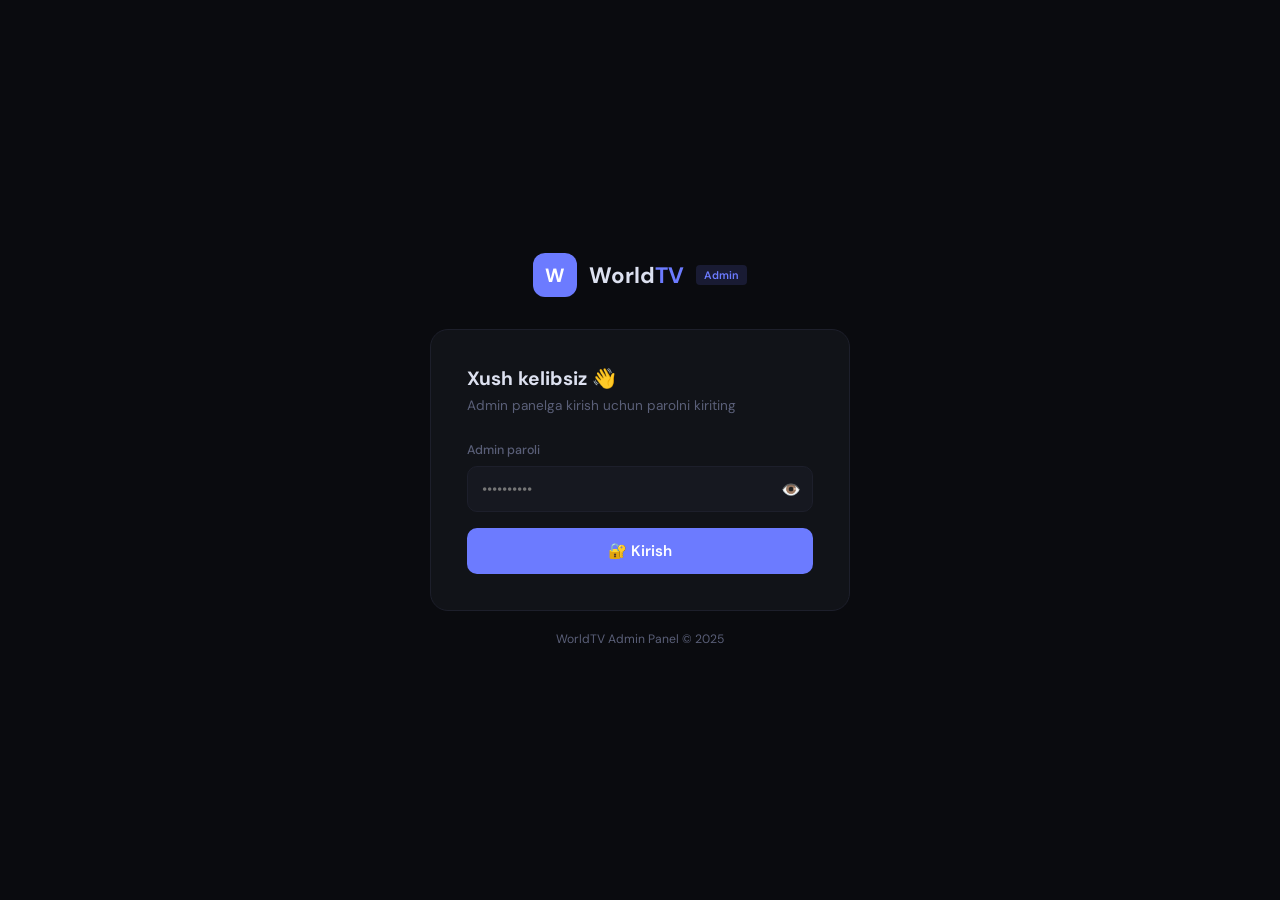
<file: channels.html>
<!DOCTYPE html>
<html lang="uz">
<head>
  <meta charset="UTF-8"/>
  <meta name="viewport" content="width=device-width, initial-scale=1.0"/>
  <title>WorldTV Admin — Kanallar</title>
  <meta name="robots" content="noindex,nofollow"/>
  <link rel="preconnect" href="https://fonts.googleapis.com"/>
  <link href="https://fonts.googleapis.com/css2?family=JetBrains+Mono:wght@400;600&family=DM+Sans:wght@300;400;500;600&display=swap" rel="stylesheet"/>
  <link rel="stylesheet" href="css/admin.css"/>
  <script src="js/admin.js" defer></script>
  <script src="js/countries.js"></script>
  <style>
    .stream-test-btn{padding:8px 14px;border-radius:7px;border:1px solid var(--border);background:var(--surface2);color:var(--muted);font-family:var(--font-ui);font-size:.8rem;cursor:pointer;transition:.15s;white-space:nowrap}
    .stream-test-btn:hover{color:var(--green);border-color:var(--green)}
    .stream-row{display:flex;gap:8px;align-items:flex-end}
    .stream-row .inp{flex:1}
    .thumb-preview{width:56px;height:56px;border-radius:10px;object-fit:contain;background:var(--surface2);border:1px solid var(--border);display:none}
    .logo-row{display:flex;gap:10px;align-items:flex-end}
    .logo-row .form-group{flex:1}
    .filter-bar{display:flex;gap:10px;margin-bottom:16px;flex-wrap:wrap}
    .channel-logo{width:36px;height:36px;border-radius:7px;object-fit:contain;background:var(--surface2);border:1px solid var(--border)}
    .channel-name-cell{display:flex;align-items:center;gap:10px}
    .url-cell{max-width:180px;overflow:hidden;text-overflow:ellipsis;white-space:nowrap;font-family:var(--font-mono);font-size:.72rem;color:var(--muted)}

    /* Custom Country Dropdown */
    .country-wrapper{position:relative}
    .country-trigger{display:flex;align-items:center;gap:8px;background:var(--surface2);border:1px solid var(--border);border-radius:8px;padding:9px 12px;cursor:pointer;font-family:var(--font-ui);font-size:.88rem;color:var(--text);transition:.15s;user-select:none;width:100%}
    .country-trigger:hover,.country-trigger.open{border-color:var(--accent)}
    .country-trigger img{width:20px;height:14px;border-radius:2px;object-fit:cover;flex-shrink:0}
    .ct-arrow{margin-left:auto;color:var(--muted);font-size:.7rem}
    .country-dropdown{display:none;position:absolute;top:calc(100% + 4px);left:0;right:0;z-index:200;background:var(--surface);border:1px solid var(--border);border-radius:10px;overflow:hidden;box-shadow:0 8px 32px rgba(0,0,0,.4)}
    .country-dropdown.open{display:block}
    .country-search{padding:10px 12px;border-bottom:1px solid var(--border)}
    .country-search input{width:100%;background:var(--surface2);border:1px solid var(--border);border-radius:7px;padding:7px 10px;color:var(--text);font-family:var(--font-ui);font-size:.84rem;outline:none}
    .country-search input:focus{border-color:var(--accent)}
    .country-list{max-height:240px;overflow-y:auto}
    .country-option{display:flex;align-items:center;gap:10px;padding:9px 12px;cursor:pointer;font-size:.85rem;transition:background .1s}
    .country-option:hover{background:var(--surface2)}
    .country-option.selected{background:var(--accent-glow);color:var(--accent)}
    .country-option img{width:22px;height:15px;border-radius:2px;object-fit:cover;flex-shrink:0}
    .co-code{font-family:var(--font-mono);font-size:.7rem;color:var(--muted);margin-left:auto}
    .country-wrapper.sm .country-trigger{padding:7px 10px;font-size:.82rem}
    .country-wrapper.sm .country-dropdown{min-width:260px}
  </style>
</head>
<body>
<aside class="sidebar" id="sidebar"></aside>

<div class="main">
  <div class="topbar">
    <div style="display:flex;align-items:center;gap:12px;">
      <button class="menu-toggle" id="menu-toggle">☰</button>
      <div><div class="topbar-title">TV Kanallar</div><div class="topbar-sub">Kanallarni qo'shish, tahrirlash, o'chirish</div></div>
    </div>
    <div class="topbar-right">
      <button class="btn btn-ghost" onclick="loadChannels()">↻ Yangilash</button>
      <div class="topbar-time" id="clock">--:--:--</div>
    </div>
  </div>

  <div class="content">
    <div class="stats-bar">
      <div class="stat-pill"><div class="stat-val blue" id="st-total">—</div><div class="stat-lbl">Jami kanallar</div></div>
      <div class="stat-pill"><div class="stat-val green" id="st-active">—</div><div class="stat-lbl">Faol kanallar</div></div>
      <div class="stat-pill"><div class="stat-val yellow" id="st-premium">—</div><div class="stat-lbl">Premium kanallar</div></div>
      <div class="stat-pill"><div class="stat-val" id="st-new" style="color:var(--red)">—</div><div class="stat-lbl">Yangi kanallar</div></div>
      <div class="stat-pill"><div class="stat-val" id="st-countries" style="color:var(--accent)">—</div><div class="stat-lbl">Davlatlar soni</div></div>
    </div>

    <div class="section-card">
      <div class="section-card-header">
        <div class="section-title">➕ Yangi kanal qo'shish</div>
        <button class="btn btn-ghost" onclick="toggleAddForm()" id="toggle-form-btn">▼ Yashirish</button>
      </div>
      <div style="padding:24px" id="add-form-body">
        <div id="add-msg"></div>
        <div class="form-grid">
          <div class="form-group"><label>Kanal nomi *</label><input class="inp" id="f-name" placeholder="BBC World News"/></div>
          <div class="form-group">
            <label>Kategoriya *</label>
            <select class="inp" id="f-category">
              <option value="">— Tanlang —</option>
              <option value="news">📰 Yangiliklar</option><option value="sport">⚽ Sport</option>
              <option value="movies">🎬 Kino</option><option value="music">🎵 Musiqa</option>
              <option value="kids">🧒 Bolalar</option><option value="cooking">🍳 Oshxona</option>
              <option value="nature">🌿 Tabiat</option><option value="documentary">🎥 Hujjatli</option>
              <option value="entertainment">🎭 Ko'ngilochar</option><option value="religious">🕌 Diniy</option>
              <option value="business">💼 Biznes</option><option value="tech">💻 Texnologiya</option>
              <option value="general">📺 Umumiy</option>
            </select>
          </div>
          <div class="form-group">
            <label>Davlat *</label>
            <div class="country-wrapper" id="cw-add">
              <div class="country-trigger" id="ct-add" onclick="toggleDD('add')">
                <span style="color:var(--muted)">— Tanlang —</span><span class="ct-arrow">▼</span>
              </div>
              <div class="country-dropdown" id="cd-add">
                <div class="country-search"><input type="text" placeholder="🔍 Qidirish..." oninput="filterDD('add',this.value)" onclick="event.stopPropagation()"/></div>
                <div class="country-list" id="cl-add"></div>
              </div>
              <input type="hidden" id="f-country"/>
            </div>
          </div>
          <div class="form-group"><label>Til</label><input class="inp" id="f-language" placeholder="uz, en, ru, tr..."/></div>
          <div class="form-group"><label>Tartib raqami</label><input class="inp" id="f-sort" type="number" value="0" min="0"/></div>
          <div class="form-group">
            <label style="opacity:0">.</label>
            <div class="checkbox-row"><input type="checkbox" id="f-live" checked/><label for="f-live">📡 Jonli efir (LIVE)</label></div>
            <div class="checkbox-row"><input type="checkbox" id="f-new"/><label for="f-new">🆕 NEW badge ko'rinsin</label></div>
            <div class="checkbox-row"><input type="checkbox" id="f-premium"/><label for="f-premium">⭐ Premium kanal</label></div>
            <div class="checkbox-row"><input type="checkbox" id="f-catchup"/><label for="f-catchup">⏮️ Catch-up (24h DVR)</label></div>
          </div>
          <div class="form-group full">
            <label>Catch-up URL (ixtiyoriy)</label>
            <input class="inp" id="f-catchup-source" placeholder="https://example.com/catchup/{id}/{start}/{duration}.m3u8"/>
          </div>
          <div class="form-group full">
            <label>Logo URL</label>
            <div class="logo-row">
              <div class="form-group"><input class="inp" id="f-logo" placeholder="https://example.com/logo.png" oninput="previewLogo()"/></div>
              <img class="thumb-preview" id="logo-preview" src="" alt="logo"/>
            </div>
          </div>
          <div class="form-group full">
            <label>Stream URL (m3u8) *</label>
            <div class="stream-row">
              <input class="inp" id="f-stream" placeholder="https://example.com/stream.m3u8"/>
              <button class="stream-test-btn" onclick="testStream()">▶ Test</button>
            </div>
            <div id="stream-test-result" style="font-size:.75rem;margin-top:6px"></div>
          </div>
        </div>
        <div class="btn-row">
          <button class="btn btn-primary" id="add-btn" onclick="addChannel()">➕ Kanal qo'shish</button>
          <button class="btn btn-ghost" onclick="clearAddForm()">✕ Tozalash</button>
        </div>
      </div>
    </div>

    <div class="section-card">
      <div class="section-card-header"><div class="section-title">📋 Kanallar ro'yxati</div></div>
      <div style="padding:16px 20px 0">
        <div class="filter-bar">
          <input class="inp" id="search-input" placeholder="🔍 Kanal nomi..." oninput="filterTable()" style="max-width:220px"/>
          <div class="country-wrapper sm" id="cw-filter" style="min-width:200px">
            <div class="country-trigger" id="ct-filter" onclick="toggleDD('filter')">
              <span style="color:var(--muted)">Barcha davlatlar</span><span class="ct-arrow">▼</span>
            </div>
            <div class="country-dropdown" id="cd-filter">
              <div class="country-search"><input type="text" placeholder="🔍 Qidirish..." oninput="filterDD('filter',this.value)" onclick="event.stopPropagation()"/></div>
              <div class="country-list" id="cl-filter"></div>
            </div>
            <input type="hidden" id="filter-country"/>
          </div>
          <select class="inp" id="filter-category" onchange="filterTable()" style="max-width:180px">
            <option value="">Barcha kategoriyalar</option>
            <option value="news">📰 Yangiliklar</option><option value="sport">⚽ Sport</option>
            <option value="movies">🎬 Kino</option><option value="music">🎵 Musiqa</option>
            <option value="kids">🧒 Bolalar</option><option value="general">📺 Umumiy</option>
          </select>
          <select class="inp" id="filter-type" onchange="filterTable()" style="max-width:160px">
            <option value="">Barcha turlar</option>
            <option value="premium">⭐ Premium</option><option value="free">🆓 Bepul</option><option value="new">🆕 Yangi</option>
          </select>
        </div>
      </div>
      <div style="overflow-x:auto">
        <table>
          <thead><tr><th>Kanal</th><th>Kategoriya</th><th>Davlat</th><th>Stream URL</th><th>Holat</th><th>Amallar</th></tr></thead>
          <tbody id="channels-tbody"><tr class="loading-row"><td colspan="6"><span class="spinner"></span> Yuklanmoqda…</td></tr></tbody>
        </table>
      </div>
      <div style="padding:12px 20px;font-size:.78rem;color:var(--muted)" id="table-count"></div>
    </div>
  </div>
</div>

<div class="modal-bg" id="edit-modal">
  <div class="modal">
    <div class="modal-title">✏️ Kanalni tahrirlash</div>
    <div id="edit-msg"></div>
    <input type="hidden" id="e-id"/>
    <div class="form-grid">
      <div class="form-group"><label>Kanal nomi</label><input class="inp" id="e-name"/></div>
      <div class="form-group">
        <label>Kategoriya</label>
        <select class="inp" id="e-category">
          <option value="">— Tanlang —</option>
          <option value="news">📰 Yangiliklar</option><option value="sport">⚽ Sport</option>
          <option value="movies">🎬 Kino</option><option value="music">🎵 Musiqa</option>
          <option value="kids">🧒 Bolalar</option><option value="cooking">🍳 Oshxona</option>
          <option value="nature">🌿 Tabiat</option><option value="documentary">🎥 Hujjatli</option>
          <option value="entertainment">🎭 Ko'ngilochar</option><option value="religious">🕌 Diniy</option>
          <option value="business">💼 Biznes</option><option value="tech">💻 Texnologiya</option>
          <option value="general">📺 Umumiy</option>
        </select>
      </div>
      <div class="form-group">
        <label>Davlat</label>
        <div class="country-wrapper" id="cw-edit">
          <div class="country-trigger" id="ct-edit" onclick="toggleDD('edit')">
            <span style="color:var(--muted)">— Tanlang —</span><span class="ct-arrow">▼</span>
          </div>
          <div class="country-dropdown" id="cd-edit">
            <div class="country-search"><input type="text" placeholder="🔍 Qidirish..." oninput="filterDD('edit',this.value)" onclick="event.stopPropagation()"/></div>
            <div class="country-list" id="cl-edit"></div>
          </div>
          <input type="hidden" id="e-country"/>
        </div>
      </div>
      <div class="form-group"><label>Til</label><input class="inp" id="e-language"/></div>
      <div class="form-group"><label>Tartib raqami</label><input class="inp" id="e-sort" type="number"/></div>
      <div class="form-group">
        <label style="opacity:0">.</label>
        <div class="checkbox-row"><input type="checkbox" id="e-live"/><label for="e-live">📡 LIVE</label></div>
        <div class="checkbox-row"><input type="checkbox" id="e-new"/><label for="e-new">🆕 NEW badge</label></div>
        <div class="checkbox-row"><input type="checkbox" id="e-premium"/><label for="e-premium">⭐ Premium</label></div>
        <div class="checkbox-row"><input type="checkbox" id="e-catchup"/><label for="e-catchup">⏮️ Catch-up (24h DVR)</label></div>
      </div>
      <div class="form-group full"><label>Logo URL</label><input class="inp" id="e-logo"/></div>
      <div class="form-group full"><label>Stream URL</label><input class="inp" id="e-stream"/></div>
      <div class="form-group full"><label>Catch-up URL (ixtiyoriy)</label><input class="inp" id="e-catchup-source" placeholder="https://example.com/catchup/{id}/{start}/{duration}.m3u8"/></div>
    </div>
    <div class="btn-row">
      <button class="btn btn-success" onclick="saveChannel()">💾 Saqlash</button>
      <button class="btn btn-ghost" onclick="closeEdit()">Bekor qilish</button>
    </div>
  </div>
</div>

<script>
// ── Bayroq URL ──
function flagUrl(code){ return `https://flagcdn.com/20x15/${code.toLowerCase()}.png`; }

// ── Dropdown state ──
const ddSel = {add:null, edit:null, filter:null};

function toggleDD(id){
  const dd=document.getElementById(`cd-${id}`);
  const tr=document.getElementById(`ct-${id}`);
  const open=dd.classList.contains('open');
  ['add','edit','filter'].forEach(k=>{
    document.getElementById(`cd-${k}`)?.classList.remove('open');
    document.getElementById(`ct-${k}`)?.classList.remove('open');
  });
  if(!open){
    dd.classList.add('open'); tr.classList.add('open');
    const si=dd.querySelector('input[type=text]');
    if(si){si.value='';renderList(id,COUNTRIES);si.focus();}
  }
}

function renderList(id,list){
  const cl=document.getElementById(`cl-${id}`);
  let html='';
  if(id==='filter'){
    html+=`<div class="country-option ${!ddSel[id]?'selected':''}" onclick="pickCountry('filter',null)">
      <span style="width:22px;text-align:center">🌍</span><span>Barcha davlatlar</span></div>`;
  }
  list.forEach(c=>{
    html+=`<div class="country-option ${ddSel[id]===c.code?'selected':''}" onclick="pickCountry('${id}','${c.code}')">
      <img src="${flagUrl(c.code)}" alt="${c.code}" onerror="this.style.display='none'"/>
      <span>${c.name}</span><span class="co-code">${c.code}</span></div>`;
  });
  cl.innerHTML=html;
}

function filterDD(id,q){
  const list=q?COUNTRIES.filter(c=>c.name.toLowerCase().includes(q.toLowerCase())||c.code.toLowerCase().includes(q.toLowerCase())):COUNTRIES;
  renderList(id,list);
}

function pickCountry(id,code){
  ddSel[id]=code;
  const hid=document.getElementById(id==='filter'?'filter-country':id==='edit'?'e-country':'f-country');
  const tr=document.getElementById(`ct-${id}`);
  if(hid) hid.value=code||'';
  if(!code){
    tr.innerHTML=`<span style="color:var(--muted)">${id==='filter'?'Barcha davlatlar':'— Tanlang —'}</span><span class="ct-arrow">▼</span>`;
  } else {
    const c=COUNTRIES.find(x=>x.code===code);
    if(c) tr.innerHTML=`<img src="${flagUrl(c.code)}" alt="${c.code}" style="width:20px;height:14px;border-radius:2px;object-fit:cover" onerror="this.style.display='none'"/><span>${c.name}</span><span class="ct-arrow">▼</span>`;
  }
  document.getElementById(`cd-${id}`).classList.remove('open');
  document.getElementById(`ct-${id}`).classList.remove('open');
  if(id==='filter') filterTable();
}

document.addEventListener('click',e=>{
  ['add','edit','filter'].forEach(id=>{
    const w=document.getElementById(`cw-${id}`);
    if(w&&!w.contains(e.target)){
      document.getElementById(`cd-${id}`)?.classList.remove('open');
      document.getElementById(`ct-${id}`)?.classList.remove('open');
    }
  });
});

function initDropdowns(){ ['add','edit','filter'].forEach(id=>renderList(id,COUNTRIES)); }

// ── Channels ──
let allChannels=[],filteredChannels=[];

async function loadChannels(){
  document.getElementById('channels-tbody').innerHTML='<tr class="loading-row"><td colspan="6"><span class="spinner"></span> Yuklanmoqda…</td></tr>';
  try{
    allChannels=await sbFetch('channels?select=*&order=sort_order.asc,created_at.desc')||[];
    filteredChannels=[...allChannels];
    updateStats(); renderTable();
  }catch(e){
    document.getElementById('channels-tbody').innerHTML=`<tr><td colspan="6" style="color:var(--red);padding:20px">Xatolik: ${e.message}</td></tr>`;
  }
}

function updateStats(){
  document.getElementById('st-total').textContent=allChannels.length;
  document.getElementById('st-active').textContent=allChannels.filter(c=>c.is_live).length;
  document.getElementById('st-premium').textContent=allChannels.filter(c=>c.is_premium).length;
  document.getElementById('st-new').textContent=allChannels.filter(c=>c.is_new).length;
  document.getElementById('st-countries').textContent=new Set(allChannels.map(c=>c.country).filter(Boolean)).size;
}

function renderTable(){
  const tbody=document.getElementById('channels-tbody');
  document.getElementById('table-count').textContent=`${filteredChannels.length} ta kanal ko'rsatilmoqda`;
  if(!filteredChannels.length){tbody.innerHTML='<tr><td colspan="6" style="text-align:center;padding:32px;color:var(--muted)">Kanallar topilmadi</td></tr>';return;}
  tbody.innerHTML=filteredChannels.map(ch=>{
    const co=COUNTRIES.find(c=>c.code===ch.country);
    const cats=Array.isArray(ch.categories)?ch.categories:[];
    const fimg=ch.country?`<img src="${flagUrl(ch.country)}" alt="${ch.country}" style="width:18px;height:13px;border-radius:2px;vertical-align:middle;margin-right:5px" onerror="this.style.display='none'"/>`:'';
    return `<tr>
      <td><div class="channel-name-cell">
        <img class="channel-logo" src="${esc(ch.logo_url||'')}" alt="${esc(ch.name)}" onerror="this.src='data:image/svg+xml,<svg xmlns=%22http://www.w3.org/2000/svg%22 width=%2236%22 height=%2236%22><rect width=%2236%22 height=%2236%22 rx=%228%22 fill=%22%23161820%22/><text x=%2250%25%22 y=%2255%25%22 text-anchor=%22middle%22 dominant-baseline=%22middle%22 font-size=%2216%22>📺</text></svg>'"/>
        <div><div style="font-weight:600">${esc(ch.name)}</div><div style="font-size:.72rem;color:var(--muted)">${ch.language||'—'}</div></div>
      </div></td>
      <td><span style="font-size:.8rem">${cats.length?cats.join(', '):'—'}</span></td>
      <td style="font-size:.82rem">${fimg}${co?co.name:(ch.country||'—')}</td>
      <td><div class="url-cell" title="${esc(ch.stream_url||'')}">${esc(ch.stream_url||'—')}</div></td>
      <td><div style="display:flex;flex-wrap:wrap;gap:4px">
        ${ch.is_live?'<span class="badge badge-active">📡 LIVE</span>':''}
        ${ch.is_premium?'<span class="badge badge-popular">⭐ Premium</span>':''}
        ${ch.is_new?'<span class="badge" style="background:rgba(255,95,109,.12);color:var(--red)">🆕 NEW</span>':''}
        ${ch.has_catchup?'<span class="badge" style="background:rgba(108,123,255,.12);color:var(--accent)">⏮️ DVR</span>':''}
        ${!ch.is_live&&!ch.is_premium&&!ch.is_new?'<span class="badge badge-inactive">Oddiy</span>':''}
      </div></td>
      <td><div class="actions-cell">
        <button class="icon-btn" onclick='openEdit(${JSON.stringify(JSON.stringify(ch))})'>✏️</button>
        <button class="icon-btn" onclick="toggleLive('${ch.id}',${ch.is_live})">${ch.is_live?'🔴':'🟢'}</button>
        <button class="icon-btn del" onclick="deleteChannel('${ch.id}','${esc(ch.name)}')">🗑️</button>
      </div></td>
    </tr>`;
  }).join('');
}

function filterTable(){
  const s=document.getElementById('search-input').value.toLowerCase();
  const co=document.getElementById('filter-country').value;
  const ca=document.getElementById('filter-category').value;
  const ty=document.getElementById('filter-type').value;
  filteredChannels=allChannels.filter(ch=>{
    const cats=Array.isArray(ch.categories)?ch.categories:[];
    return (!s||ch.name.toLowerCase().includes(s))&&
           (!co||ch.country===co)&&
           (!ca||cats.includes(ca))&&
           (!ty||(ty==='premium'&&ch.is_premium)||(ty==='free'&&!ch.is_premium)||(ty==='new'&&ch.is_new));
  });
  renderTable();
}

async function addChannel(){
  const name=document.getElementById('f-name').value.trim();
  const stream=document.getElementById('f-stream').value.trim();
  const cat=document.getElementById('f-category').value;
  clearMsg('add-msg');
  if(!name||!stream){showMsg('add-msg','Kanal nomi va Stream URL majburiy!',true);return;}
  const btn=document.getElementById('add-btn');
  btn.disabled=true; btn.innerHTML='<span class="spinner"></span> Saqlanmoqda…';
  try{
    const country=document.getElementById('f-country').value;
    const ctObj=COUNTRIES.find(c=>c.code===country);
    await sbFetch('channels',{method:'POST',body:JSON.stringify({
      name,stream_url:stream,
      logo_url:document.getElementById('f-logo').value.trim(),
      country,country_flag:ctObj?ctObj.flag:'🌍',
      language:document.getElementById('f-language').value.trim(),
      categories:cat?[cat]:[],
      is_live:document.getElementById('f-live').checked,
      is_new:document.getElementById('f-new').checked,
      is_premium:document.getElementById('f-premium').checked,
      sort_order:parseInt(document.getElementById('f-sort').value)||0,
      has_catchup:document.getElementById('f-catchup').checked,
      catchup_source:document.getElementById('f-catchup-source').value.trim(),
    })});
    showMsg('add-msg',`✓ "${name}" kanali muvaffaqiyatli qo'shildi!`);
    clearAddForm(); loadChannels();
    setTimeout(()=>clearMsg('add-msg'),4000);
  }catch(e){showMsg('add-msg','Xatolik: '+e.message,true);}
  finally{btn.disabled=false;btn.innerHTML='➕ Kanal qo\'shish';}
}

function clearAddForm(){
  ['f-name','f-logo','f-stream','f-language'].forEach(id=>document.getElementById(id).value='');
  document.getElementById('f-sort').value='0';
  document.getElementById('f-category').value='';
  document.getElementById('f-live').checked=true;
  document.getElementById('f-new').checked=false;
  document.getElementById('f-premium').checked=false;
  document.getElementById('f-catchup').checked=false;
  document.getElementById('f-catchup-source').value='';
  document.getElementById('logo-preview').style.display='none';
  document.getElementById('stream-test-result').textContent='';
  pickCountry('add',null);
}

function previewLogo(){
  const url=document.getElementById('f-logo').value.trim();
  const img=document.getElementById('logo-preview');
  if(url){img.src=url;img.style.display='block';}else img.style.display='none';
}

function testStream(){
  const url=document.getElementById('f-stream').value.trim();
  const res=document.getElementById('stream-test-result');
  if(!url){res.innerHTML='<span style="color:var(--red)">URL kiriting!</span>';return;}
  res.innerHTML='<span style="color:var(--muted)"><span class="spinner"></span> Tekshirilmoqda…</span>';
  fetch(url,{method:'HEAD',signal:AbortSignal.timeout(5000)})
    .then(r=>{res.innerHTML=r.ok?'<span style="color:var(--green)">✓ Stream ishlayapti!</span>':`<span style="color:var(--yellow)">⚠ Status: ${r.status}</span>`;})
    .catch(()=>{res.innerHTML='<span style="color:var(--yellow)">⚠ CORS cheklovi (stream ishlashi mumkin)</span>';});
}

function openEdit(js){
  const ch=JSON.parse(js);
  document.getElementById('e-id').value=ch.id;
  document.getElementById('e-name').value=ch.name||'';
  document.getElementById('e-logo').value=ch.logo_url||'';
  document.getElementById('e-stream').value=ch.stream_url||'';
  document.getElementById('e-language').value=ch.language||'';
  document.getElementById('e-sort').value=ch.sort_order||0;
  document.getElementById('e-live').checked=ch.is_live;
  document.getElementById('e-new').checked=ch.is_new;
  document.getElementById('e-premium').checked=ch.is_premium;
  document.getElementById('e-catchup').checked=ch.has_catchup||false;
  document.getElementById('e-catchup-source').value=ch.catchup_source||'';
  const cats=Array.isArray(ch.categories)?ch.categories:[];
  document.getElementById('e-category').value=cats[0]||'';
  pickCountry('edit',ch.country||null);
  clearMsg('edit-msg');
  document.getElementById('edit-modal').classList.add('show');
}

function closeEdit(){document.getElementById('edit-modal').classList.remove('show');}

async function saveChannel(){
  const id=document.getElementById('e-id').value;
  clearMsg('edit-msg');
  try{
    const country=document.getElementById('e-country').value;
    const ctObj=COUNTRIES.find(c=>c.code===country);
    const cat=document.getElementById('e-category').value;
    await sbFetch(`channels?id=eq.${id}`,{method:'PATCH',body:JSON.stringify({
      name:document.getElementById('e-name').value.trim(),
      logo_url:document.getElementById('e-logo').value.trim(),
      stream_url:document.getElementById('e-stream').value.trim(),
      language:document.getElementById('e-language').value.trim(),
      sort_order:parseInt(document.getElementById('e-sort').value)||0,
      is_live:document.getElementById('e-live').checked,
      is_new:document.getElementById('e-new').checked,
      is_premium:document.getElementById('e-premium').checked,
      has_catchup:document.getElementById('e-catchup').checked,
      catchup_source:document.getElementById('e-catchup-source').value.trim(),
      country,country_flag:ctObj?ctObj.flag:'🌍',
      categories:cat?[cat]:[],
    })});
    showMsg('edit-msg','✓ Saqlandi!');
    setTimeout(()=>{closeEdit();loadChannels();},1200);
  }catch(e){showMsg('edit-msg','Xatolik: '+e.message,true);}
}

async function toggleLive(id,cur){
  try{await sbFetch(`channels?id=eq.${id}`,{method:'PATCH',body:JSON.stringify({is_live:!cur})});loadChannels();}
  catch(e){alert('Xatolik: '+e.message);}
}

async function deleteChannel(id,name){
  if(!confirm(`"${name}" kanalni o'chirishni tasdiqlaysizmi?`))return;
  try{await sbFetch(`channels?id=eq.${id}`,{method:'DELETE'});loadChannels();}
  catch(e){alert('Xatolik: '+e.message);}
}

function toggleAddForm(){
  const body=document.getElementById('add-form-body');
  const btn=document.getElementById('toggle-form-btn');
  if(body.style.display==='none'){body.style.display='block';btn.textContent='▼ Yashirish';}
  else{body.style.display='none';btn.textContent="▶ Ko'rsatish";}
}

document.getElementById('edit-modal').addEventListener('click',e=>{if(e.target===e.currentTarget)closeEdit();});

document.addEventListener('DOMContentLoaded',()=>{
  initDropdowns();
  loadChannels();
});
</script>
</body>
</html>
</file>
<file: css/admin.css>
/* ═══════════════════════════════════════════════
   WorldTV Admin Panel — Umumiy stillar
   Barcha sahifalar shu faylni import qiladi
═══════════════════════════════════════════════ */

*, *::before, *::after { box-sizing: border-box; margin: 0; padding: 0; }

:root {
  --bg:          #0a0b0f;
  --sidebar:     #0d0e14;
  --surface:     #111318;
  --surface2:    #161820;
  --border:      #1d1f2b;
  --accent:      #6c7bff;
  --accent-glow: rgba(108,123,255,.2);
  --green:       #3ddc97;
  --red:         #ff5f6d;
  --yellow:      #ffc15e;
  --text:        #dde1f0;
  --muted:       #5a5f78;
  --font-ui:     'DM Sans', sans-serif;
  --font-mono:   'JetBrains Mono', monospace;
  --sidebar-w:   240px;
}

body {
  background: var(--bg);
  color: var(--text);
  font-family: var(--font-ui);
  display: flex;
  min-height: 100vh;
}

/* ─────────────────────────────────────────────
   SIDEBAR
───────────────────────────────────────────── */
.sidebar {
  width: var(--sidebar-w);
  background: var(--sidebar);
  border-right: 1px solid var(--border);
  display: flex;
  flex-direction: column;
  position: fixed;
  top: 0; left: 0; bottom: 0;
  z-index: 50;
  transition: transform .3s;
}

.sidebar-logo {
  padding: 24px 20px;
  border-bottom: 1px solid var(--border);
  display: flex;
  align-items: center;
  gap: 10px;
}
.logo-icon {
  width: 34px; height: 34px;
  background: var(--accent);
  border-radius: 9px;
  display: flex; align-items: center; justify-content: center;
  font-size: .9rem; font-weight: 700; color: #fff; flex-shrink: 0;
}
.logo-text { font-weight: 700; font-size: 1rem; }
.logo-text span { color: var(--accent); }
.logo-badge {
  margin-left: auto;
  font-size: .65rem;
  background: rgba(108,123,255,.15);
  color: var(--accent);
  padding: 3px 8px; border-radius: 4px; font-weight: 600;
}

.nav-section { padding: 20px 12px 8px; }
.nav-section-label {
  font-size: .68rem; text-transform: uppercase;
  letter-spacing: .1em; color: var(--muted);
  padding: 0 8px; margin-bottom: 8px;
}

.nav-item {
  display: flex; align-items: center; gap: 10px;
  padding: 10px 12px; border-radius: 9px; cursor: pointer;
  color: var(--muted); font-size: .88rem; font-weight: 500;
  transition: background .15s, color .15s;
  text-decoration: none;
}
.nav-item:hover { background: var(--surface); color: var(--text); }
.nav-item.active { background: var(--accent-glow); color: var(--accent); }
.nav-item .icon { font-size: 1.05rem; width: 20px; text-align: center; }

.nav-badge {
  margin-left: auto;
  background: var(--accent); color: #fff;
  font-size: .65rem; font-weight: 700;
  padding: 2px 7px; border-radius: 100px;
}

.sidebar-footer {
  margin-top: auto;
  padding: 16px 20px;
  border-top: 1px solid var(--border);
}
.admin-card { display: flex; align-items: center; gap: 10px; }
.admin-avatar {
  width: 32px; height: 32px;
  background: linear-gradient(135deg, var(--accent), #a78bff);
  border-radius: 8px;
  display: flex; align-items: center; justify-content: center;
  font-size: .8rem; font-weight: 700; color: #fff;
}
.admin-name { font-size: .85rem; font-weight: 600; }
.admin-role { font-size: .72rem; color: var(--muted); }

.logout-btn {
  display: flex; align-items: center; gap: 8px;
  width: 100%; padding: 9px 12px;
  margin-top: 10px; border-radius: 9px;
  border: 1px solid rgba(255,95,109,.2);
  background: rgba(255,95,109,.06);
  color: var(--red); font-size: .84rem;
  font-family: var(--font-ui); font-weight: 500;
  cursor: pointer; transition: .15s; text-align: left;
}
.logout-btn:hover { background: rgba(255,95,109,.12); }

/* ─────────────────────────────────────────────
   MAIN + TOPBAR
───────────────────────────────────────────── */
.main { margin-left: var(--sidebar-w); flex: 1; display: flex; flex-direction: column; }

.topbar {
  position: sticky; top: 0;
  background: rgba(10,11,15,.9);
  backdrop-filter: blur(12px);
  border-bottom: 1px solid var(--border);
  padding: 16px 28px;
  display: flex; align-items: center; justify-content: space-between;
  z-index: 40;
}
.topbar-title { font-size: 1rem; font-weight: 600; }
.topbar-sub { font-size: .78rem; color: var(--muted); margin-top: 2px; }
.topbar-right { display: flex; align-items: center; gap: 16px; }

.live-badge {
  display: flex; align-items: center; gap: 6px;
  font-size: .78rem; color: var(--green);
  font-family: var(--font-mono);
}
.live-dot {
  width: 7px; height: 7px;
  background: var(--green); border-radius: 50%;
  animation: blink 2s infinite;
}
@keyframes blink { 0%,100%{opacity:1} 50%{opacity:.3} }

.topbar-time {
  font-family: var(--font-mono);
  font-size: .8rem; color: var(--muted);
}

.menu-toggle {
  display: none;
  background: none; border: none;
  color: var(--text); font-size: 1.3rem; cursor: pointer;
}

/* ─────────────────────────────────────────────
   CONTENT
───────────────────────────────────────────── */
.content { padding: 28px; }

/* ─────────────────────────────────────────────
   KPI CARDS
───────────────────────────────────────────── */
.kpi-grid {
  display: grid;
  grid-template-columns: repeat(4, 1fr);
  gap: 16px; margin-bottom: 28px;
}
.kpi-card {
  background: var(--surface);
  border: 1px solid var(--border);
  border-radius: 14px; padding: 22px 20px;
  position: relative; overflow: hidden;
  transition: border-color .2s;
}
.kpi-card:hover { border-color: rgba(108,123,255,.3); }
.kpi-card::before {
  content: ''; position: absolute; top: 0; right: 0;
  width: 80px; height: 80px; border-radius: 50%; opacity: .06;
}
.kpi-card.blue::before  { background: var(--accent); }
.kpi-card.green::before { background: var(--green); }
.kpi-card.yellow::before{ background: var(--yellow); }
.kpi-card.red::before   { background: var(--red); }

.kpi-label { font-size: .78rem; color: var(--muted); font-weight: 500; margin-bottom: 10px; }
.kpi-value {
  font-family: var(--font-mono);
  font-size: 1.9rem; font-weight: 600;
  letter-spacing: -.02em; margin-bottom: 8px;
}
.kpi-card.blue   .kpi-value { color: var(--accent); }
.kpi-card.green  .kpi-value { color: var(--green); }
.kpi-card.yellow .kpi-value { color: var(--yellow); }
.kpi-card.red    .kpi-value { color: var(--red); }
.kpi-trend { font-size: .75rem; display: flex; align-items: center; gap: 4px; }
.trend-up   { color: var(--green); }
.trend-down { color: var(--red); }

/* ─────────────────────────────────────────────
   CHART CARDS
───────────────────────────────────────────── */
.chart-card {
  background: var(--surface);
  border: 1px solid var(--border);
  border-radius: 14px; padding: 24px;
}
.chart-header {
  display: flex; justify-content: space-between; align-items: center;
  margin-bottom: 20px;
}
.chart-title { font-size: .92rem; font-weight: 600; }
.chart-sub { font-size: .75rem; color: var(--muted); margin-top: 2px; }

.period-btns { display: flex; gap: 4px; }
.period-btn {
  padding: 5px 10px; border-radius: 6px;
  border: 1px solid var(--border);
  background: transparent; color: var(--muted);
  font-size: .72rem; font-family: var(--font-ui);
  cursor: pointer; transition: all .15s;
}
.period-btn.active, .period-btn:hover {
  background: var(--accent-glow); color: var(--accent);
  border-color: rgba(108,123,255,.3);
}

/* ─────────────────────────────────────────────
   TABLE
───────────────────────────────────────────── */
.table-header {
  display: flex; justify-content: space-between;
  align-items: center; margin-bottom: 16px;
}
table { width: 100%; border-collapse: collapse; }
th {
  text-align: left; font-size: .72rem; font-weight: 600;
  text-transform: uppercase; letter-spacing: .08em;
  color: var(--muted); padding: 8px 12px;
  border-bottom: 1px solid var(--border);
}
td {
  padding: 12px 12px; font-size: .82rem;
  border-bottom: 1px solid rgba(29,31,43,.6);
  vertical-align: middle;
}
tr:last-child td { border-bottom: none; }
tr:hover td { background: rgba(108,123,255,.04); }

.flag { font-size: 1.1rem; margin-right: 6px; }
.progress-bar { height: 4px; background: var(--border); border-radius: 2px; overflow: hidden; }
.progress-fill {
  height: 100%;
  background: linear-gradient(90deg, var(--accent), #a78bff);
  border-radius: 2px; transition: width .6s ease;
}

/* ─────────────────────────────────────────────
   ACTIVITY LOG
───────────────────────────────────────────── */
.log-item {
  display: flex; gap: 12px; padding: 12px 0;
  border-bottom: 1px solid rgba(29,31,43,.6);
}
.log-item:last-child { border-bottom: none; }
.log-dot { width: 8px; height: 8px; border-radius: 50%; margin-top: 5px; flex-shrink: 0; }
.log-text { font-size: .82rem; line-height: 1.5; }
.log-time { font-size: .72rem; color: var(--muted); font-family: var(--font-mono); margin-top: 2px; }

/* ─────────────────────────────────────────────
   BUTTONS
───────────────────────────────────────────── */
.btn {
  padding: 9px 18px; border-radius: 8px; border: none;
  font-family: var(--font-ui); font-size: .85rem; font-weight: 600;
  cursor: pointer; transition: .15s;
  display: inline-flex; align-items: center; gap: 6px;
}
.btn-primary { background: var(--accent); color: #fff; }
.btn-primary:hover { opacity: .88; }
.btn-success { background: var(--green); color: #0a2a1c; }
.btn-success:hover { opacity: .88; }
.btn-danger {
  background: rgba(255,95,109,.12); color: var(--red);
  border: 1px solid rgba(255,95,109,.25);
}
.btn-danger:hover { background: rgba(255,95,109,.22); }
.btn-ghost {
  background: var(--surface2); color: var(--muted);
  border: 1px solid var(--border);
}
.btn-ghost:hover { color: var(--text); border-color: var(--accent); }
.btn:disabled { opacity: .45; cursor: not-allowed; }

/* ─────────────────────────────────────────────
   FORM
───────────────────────────────────────────── */
.form-grid { display: grid; grid-template-columns: 1fr 1fr 1fr; gap: 12px; }
.form-group { display: flex; flex-direction: column; gap: 6px; }
.form-group.full { grid-column: 1/-1; }
label { font-size: .76rem; color: var(--muted); font-weight: 500; }

.inp {
  background: var(--surface2); border: 1px solid var(--border);
  border-radius: 8px; padding: 9px 12px;
  color: var(--text); font-family: var(--font-ui); font-size: .88rem;
  outline: none; transition: .15s; width: 100%;
}
.inp:focus { border-color: var(--accent); }

.checkbox-row { display: flex; align-items: center; gap: 8px; padding: 10px 0; }
.checkbox-row input[type=checkbox] { width: 16px; height: 16px; accent-color: var(--accent); cursor: pointer; }
.checkbox-row label { font-size: .88rem; color: var(--text); cursor: pointer; margin: 0; }

.btn-row { display: flex; gap: 10px; margin-top: 18px; }

/* ─────────────────────────────────────────────
   BADGES
───────────────────────────────────────────── */
.badge {
  display: inline-flex; align-items: center; gap: 4px;
  padding: 3px 8px; border-radius: 5px; font-size: .7rem; font-weight: 600;
}
.badge-active   { background: rgba(61,220,151,.12); color: var(--green); }
.badge-inactive { background: rgba(90,95,120,.15);  color: var(--muted); }
.badge-popular  { background: rgba(108,123,255,.15); color: var(--accent); }
.badge-discount { background: rgba(61,220,151,.1);  color: var(--green); }

/* ─────────────────────────────────────────────
   MODAL
───────────────────────────────────────────── */
.modal-bg {
  display: none; position: fixed; inset: 0;
  background: rgba(0,0,0,.75); z-index: 100;
  align-items: center; justify-content: center;
}
.modal-bg.show { display: flex; }
.modal {
  background: var(--surface); border: 1px solid var(--border);
  border-radius: 16px; padding: 28px;
  width: min(580px, 94vw); max-height: 88vh; overflow-y: auto;
}
.modal-title { font-size: 1rem; font-weight: 600; margin-bottom: 20px; }

/* ─────────────────────────────────────────────
   MESSAGES
───────────────────────────────────────────── */
.err-msg {
  background: rgba(255,95,109,.08); border: 1px solid rgba(255,95,109,.2);
  border-radius: 8px; padding: 10px 14px;
  font-size: .82rem; color: var(--red); margin-bottom: 14px;
}
.suc-msg {
  background: rgba(61,220,151,.08); border: 1px solid rgba(61,220,151,.2);
  border-radius: 8px; padding: 10px 14px;
  font-size: .82rem; color: var(--green); margin-bottom: 14px;
}

/* ─────────────────────────────────────────────
   SPINNER
───────────────────────────────────────────── */
.spinner {
  display: inline-block; width: 14px; height: 14px;
  border: 2px solid var(--border); border-top-color: var(--accent);
  border-radius: 50%; animation: spin .7s linear infinite;
}
@keyframes spin { to { transform: rotate(360deg); } }

.loading-row td { text-align: center; padding: 40px; color: var(--muted); }

/* ─────────────────────────────────────────────
   ICON BUTTONS
───────────────────────────────────────────── */
.icon-btn {
  width: 30px; height: 30px; border-radius: 7px;
  border: 1px solid var(--border); background: none;
  color: var(--muted); cursor: pointer; font-size: .9rem;
  display: flex; align-items: center; justify-content: center;
  transition: .15s;
}
.icon-btn:hover { color: var(--text); border-color: var(--accent); }
.icon-btn.del:hover { color: var(--red); border-color: rgba(255,95,109,.3); }
.actions-cell { display: flex; gap: 6px; }

/* ─────────────────────────────────────────────
   PRICE PREVIEW
───────────────────────────────────────────── */
.price-preview {
  background: var(--surface2); border: 1px solid var(--border);
  border-radius: 10px; padding: 14px; margin-top: 14px;
}
.price-preview-title { font-size: .72rem; color: var(--muted); margin-bottom: 8px; }
.plan-preview-card {
  background: var(--surface); border: 2px solid var(--accent);
  border-radius: 12px; padding: 16px;
  display: flex; justify-content: space-between; align-items: center;
}
.plan-preview-name { font-weight: 700; font-size: 1rem; }
.plan-preview-sub { font-size: .78rem; color: var(--muted); margin-top: 3px; }
.plan-preview-price { text-align: right; }
.plan-preview-usd { font-weight: 800; font-size: 1.3rem; color: var(--accent); }
.plan-preview-uzs { font-size: .75rem; color: var(--muted); }
.plan-preview-discount {
  background: rgba(61,220,151,.15); color: var(--green);
  font-size: .72rem; font-weight: 700;
  padding: 2px 6px; border-radius: 4px;
  margin-top: 4px; display: inline-block;
}

/* ─────────────────────────────────────────────
   STATS BAR
───────────────────────────────────────────── */
.stats-bar { display: flex; gap: 14px; margin-bottom: 28px; flex-wrap: wrap; }
.stat-pill {
  background: var(--surface); border: 1px solid var(--border);
  border-radius: 10px; padding: 14px 20px; min-width: 130px; flex: 1;
}
.stat-val { font-family: var(--font-mono); font-size: 1.6rem; font-weight: 600; }
.stat-val.blue   { color: var(--accent); }
.stat-val.green  { color: var(--green); }
.stat-val.yellow { color: var(--yellow); }
.stat-val.red    { color: var(--red); }
.stat-lbl { font-size: .72rem; color: var(--muted); margin-top: 3px; }

/* ─────────────────────────────────────────────
   SECTION CARD
───────────────────────────────────────────── */
.section-card {
  background: var(--surface); border: 1px solid var(--border);
  border-radius: 14px; overflow: hidden; margin-bottom: 28px;
}
.section-card-header {
  display: flex; justify-content: space-between; align-items: center;
  padding: 18px 20px 14px; border-bottom: 1px solid var(--border);
}
.section-title { font-size: 1rem; font-weight: 600; }

/* ─────────────────────────────────────────────
   RESPONSIVE
───────────────────────────────────────────── */
@media (max-width: 1100px) {
  .kpi-grid { grid-template-columns: repeat(2, 1fr); }
}
@media (max-width: 768px) {
  .sidebar { transform: translateX(-100%); }
  .sidebar.open { transform: translateX(0); }
  .main { margin-left: 0; }
  .menu-toggle { display: block; }
  .kpi-grid { grid-template-columns: 1fr 1fr; }
  .content { padding: 16px; }
  .form-grid { grid-template-columns: 1fr 1fr; }
  .stats-bar { flex-direction: column; }
}
@media (max-width: 480px) {
  .kpi-grid { grid-template-columns: 1fr; }
  .form-grid { grid-template-columns: 1fr; }
}
</file>
